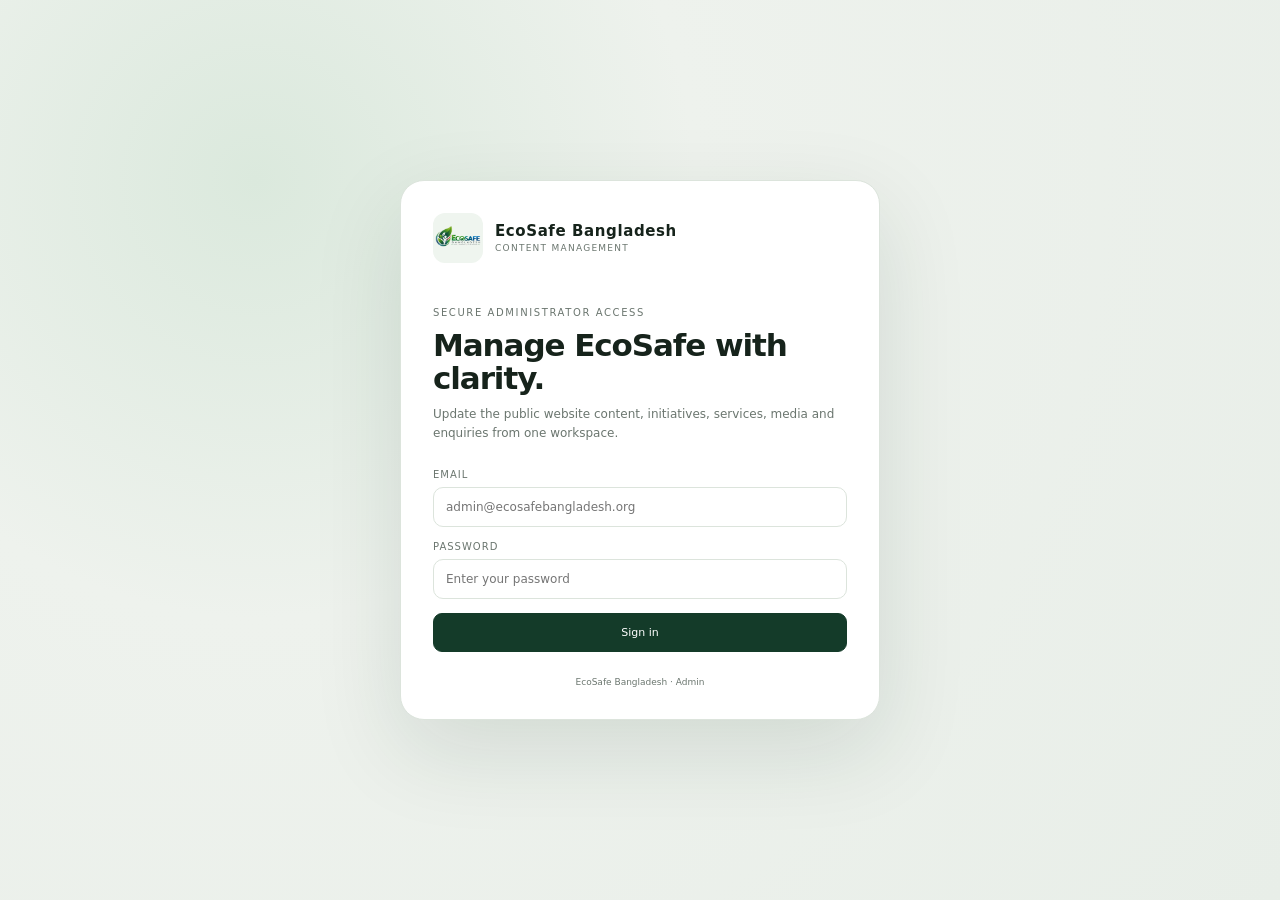
<file: admin/index.html>
<!doctype html>
<html lang="en">
<head>
<meta charset="utf-8"><meta name="viewport" content="width=device-width,initial-scale=1">
<title>EcoSafe Bangladesh · Admin Panel</title>
<link rel="stylesheet" href="styles.css">
<script src="../js/supabase-config.js"></script>
</head>
<body>
<div id="app"><main class="login-page" style="min-height:100vh;display:grid;place-items:center;background:#f4f6f3"><div style="text-align:center"><img src="ecosafe-logo.png" alt="EcoSafe Bangladesh" style="width:96px;max-width:30vw;height:auto;object-fit:contain"><p style="margin:18px 0 0;font:600 13px/1.4 system-ui,sans-serif;letter-spacing:.12em;text-transform:uppercase;color:#31533f">Loading admin panel…</p></div></main></div>
<div id="modal-root"></div>
<div id="toast-root"></div>
<script>
window.__ecoSafeAdminFailed = function(message){
  var app=document.getElementById('app');
  if(!app) return;
  app.innerHTML='<main class="login-page" style="min-height:100vh;display:grid;place-items:center;background:#f4f6f3;padding:24px"><div style="width:min(520px,100%);background:#fff;padding:34px;border:1px solid #dfe6df;border-radius:18px;box-shadow:0 16px 50px rgba(24,45,32,.08)"><img src="ecosafe-logo.png" alt="EcoSafe Bangladesh" style="width:86px;height:auto;object-fit:contain"><p style="margin:22px 0 8px;font:700 18px/1.3 system-ui,sans-serif;color:#183326">Admin panel could not start.</p><p style="margin:0;color:#66756c;font:14px/1.6 system-ui,sans-serif;word-break:break-word">'+String(message||'Unknown startup error')+'</p><p style="margin:18px 0 0;color:#8a968f;font:12px/1.5 system-ui,sans-serif">Open browser Console (F12 → Console) if you need the exact error.</p></div></main>';
};
window.addEventListener('error',function(e){ if(e && e.error) window.__ecoSafeAdminFailed(e.error.message||String(e.error)); });
window.addEventListener('unhandledrejection',function(e){ window.__ecoSafeAdminFailed(e.reason && (e.reason.message||String(e.reason)) || 'Unhandled startup error'); });
</script>
<script type="module" src="app.js?v=4"></script>
</body>
</html>
</file>
<file: admin/styles.css>
:root{--bg:#eef2ed;--paper:#f8faf7;--panel:#fff;--ink:#16231b;--muted:#6b766f;--line:#dce4dc;--deep:#143b29;--deep-2:#1d5137;--accent:#4f8b63;--soft:#dceadd;--danger:#b34e43;--shadow:0 18px 55px rgba(18,42,29,.08);--radius:16px}*{box-sizing:border-box}html,body{margin:0;min-height:100%;font-family:Inter,ui-sans-serif,system-ui,-apple-system,BlinkMacSystemFont,"Segoe UI",sans-serif;color:var(--ink);background:var(--bg)}button,input,textarea,select{font:inherit}button{cursor:pointer}.app-shell{min-height:100vh;display:flex}.sidebar{width:270px;flex:0 0 270px;background:var(--deep);color:#f4f8f4;position:sticky;top:0;height:100vh;padding:22px 16px;display:flex;flex-direction:column;z-index:20}.brand-row{display:flex;align-items:center;gap:11px;padding:4px 7px 22px;border-bottom:1px solid rgba(255,255,255,.11)}.brand-mark{width:48px;height:48px;background:#f4f8f4;border-radius:12px;display:grid;place-items:center;overflow:hidden}.brand-mark img{width:43px;height:43px;object-fit:contain}.brand-copy{display:flex;flex-direction:column}.brand-copy strong{font-size:14px;letter-spacing:.14em}.brand-copy span{font-size:9px;color:#b9c9bd;letter-spacing:.15em;margin-top:3px}.sidebar-label,.eyebrow{font-size:10px;text-transform:uppercase;letter-spacing:.16em;color:var(--muted)}.sidebar-label{color:#91ab9a;margin:25px 10px 10px}.nav{display:flex;flex-direction:column;gap:4px}.nav-item{border:0;background:transparent;color:#cbd7cf;text-align:left;display:flex;align-items:center;gap:10px;padding:11px 12px;border-radius:10px;font-size:12px;width:100%;transition:.18s}.nav-item:hover{background:rgba(255,255,255,.06);color:#fff}.nav-item.active{background:#eff5ef;color:var(--deep)}.nav-icon{width:18px;text-align:center}.nav-count{margin-left:auto;background:rgba(255,255,255,.1);border-radius:20px;padding:2px 7px;font-size:10px}.nav-item.active .nav-count{background:var(--soft)}.sidebar-bottom{margin-top:auto}.profile-mini{display:flex;align-items:center;gap:9px;padding:15px 8px;border-top:1px solid rgba(255,255,255,.1);margin-top:16px}.profile-mini strong,.profile-mini span{display:block}.profile-mini strong{font-size:11px}.profile-mini span{font-size:9px;color:#9fb0a4;margin-top:2px}.avatar,.top-avatar{border-radius:50%;display:grid;place-items:center;font-size:10px;font-weight:700}.avatar{width:31px;height:31px;background:#dceadd;color:var(--deep)}.logout{border:0;background:rgba(255,255,255,.05);color:#d9e3dc;width:100%;padding:10px;border-radius:9px;text-align:left;font-size:11px}.logout:hover{background:rgba(255,255,255,.09)}.main{min-width:0;flex:1}.topbar{height:70px;background:rgba(248,250,247,.92);border-bottom:1px solid var(--line);display:flex;align-items:center;justify-content:space-between;padding:0 30px;position:sticky;top:0;z-index:10;backdrop-filter:blur(14px)}.breadcrumb{display:flex;gap:9px;align-items:center;font-size:12px;color:var(--muted)}.breadcrumb strong{color:var(--ink)}.top-actions{display:flex;gap:10px;align-items:center}.site-preview{border:1px solid var(--line);background:#fff;padding:9px 12px;border-radius:9px;color:var(--ink);font-size:11px}.top-avatar{width:32px;height:32px;background:var(--deep);color:#fff}.content{padding:34px 34px 60px;max-width:1500px;margin:0 auto}.view-head{display:flex;justify-content:space-between;gap:20px;align-items:flex-end;margin-bottom:25px}.view-head h1{font-size:32px;line-height:1.05;margin:7px 0 8px;letter-spacing:-.03em}.view-head p{margin:0;color:var(--muted);max-width:680px;font-size:13px;line-height:1.6}.grid{display:grid;gap:16px}.grid.two{grid-template-columns:repeat(2,minmax(0,1fr))}.stats-grid{display:grid;grid-template-columns:repeat(4,minmax(0,1fr));gap:14px;margin-bottom:18px}.stat,.panel,.editor-card,.content-card,.project-admin-card,.media-card,.table-panel{background:var(--panel);border:1px solid var(--line);border-radius:var(--radius);box-shadow:var(--shadow)}.stat{padding:19px}.stat span,.stat strong{display:block}.stat span{font-size:10px;text-transform:uppercase;letter-spacing:.1em;color:var(--muted)}.stat strong{font-size:28px;margin-top:9px}.panel{padding:18px;margin-bottom:16px}.panel-head{display:flex;justify-content:space-between;align-items:center;margin-bottom:13px}.panel-title{font-size:14px;font-weight:700}.panel-meta{font-size:10px;color:var(--muted)}.status-list{display:flex;flex-direction:column}.status-list div,.list-row,.social-row{display:flex;justify-content:space-between;gap:15px;align-items:center;padding:12px 0;border-bottom:1px solid var(--line)}.status-list div:last-child,.list-row:last-child,.social-row:last-child{border-bottom:0}.status-list span,.list-row small{color:var(--muted);font-size:11px}.status-list b{font-size:11px;color:var(--accent)}.quick-actions{display:grid;grid-template-columns:1fr 1fr;gap:10px}.quick{border:1px solid var(--line);background:var(--paper);padding:15px;border-radius:12px;text-align:left;font-size:11px}.quick:hover{border-color:#aac3b0;background:var(--soft)}.editor-stack{display:flex;flex-direction:column;gap:12px}.editor-card,.content-card{padding:19px;display:flex;justify-content:space-between;align-items:center;gap:20px}.editor-card h2,.content-card h3{font-size:17px;margin:7px 0}.editor-card p,.content-card p{font-size:12px;line-height:1.55;color:var(--muted);margin:0;max-width:800px}.btn{border:1px solid var(--line);background:#fff;color:var(--ink);border-radius:9px;padding:10px 14px;font-size:11px}.btn:hover{border-color:#aebfb1}.btn.primary{background:var(--deep);border-color:var(--deep);color:#fff}.btn.primary:hover{background:var(--deep-2)}.btn.danger{background:var(--danger);border-color:var(--danger);color:#fff}.btn.small{padding:8px 11px;font-size:10px;white-space:nowrap}.btn.wide{width:100%;padding:12px}.toolbar{display:flex;gap:10px;margin-bottom:14px}.toolbar input,.toolbar select{background:#fff;border:1px solid var(--line);padding:10px 12px;border-radius:9px;outline:0;font-size:12px}.toolbar input{flex:1}.table-panel{overflow:hidden}.table-wrap{overflow:auto}.table{width:100%;border-collapse:collapse;min-width:720px}.table th,.table td{padding:13px 15px;text-align:left;border-bottom:1px solid var(--line);font-size:11px;vertical-align:top}.table th{font-size:9px;text-transform:uppercase;letter-spacing:.12em;color:var(--muted);background:var(--paper)}.table td small{color:var(--muted)}.row-actions{display:flex;gap:7px;align-items:center}.row-action{border:0;background:transparent;color:var(--deep-2);font-size:10px;padding:5px}.danger-text{color:var(--danger)}.project-admin-grid{display:grid;grid-template-columns:repeat(2,minmax(0,1fr));gap:14px}.project-admin-card{overflow:hidden;display:grid;grid-template-columns:160px 1fr}.project-admin-card>img{width:160px;height:100%;min-height:190px;object-fit:cover;background:var(--soft)}.project-admin-copy{padding:16px}.project-admin-copy h3{margin:6px 0 8px;font-size:17px}.project-admin-copy p{font-size:11px;line-height:1.55;color:var(--muted);min-height:50px}.project-admin-copy small{color:var(--muted);display:block;margin-bottom:12px}.media-grid{display:grid;grid-template-columns:repeat(4,minmax(0,1fr));gap:14px}.media-card{overflow:hidden}.media-card>img{display:block;width:100%;height:190px;object-fit:cover;background:var(--soft)}.media-card>div{padding:12px}.media-card strong,.media-card small{display:block}.media-card strong{font-size:11px;white-space:nowrap;overflow:hidden;text-overflow:ellipsis}.media-card small{font-size:9px;color:var(--muted);margin-top:4px}.social-row strong,.social-row a{display:block}.social-row a{font-size:10px;color:var(--muted);margin-top:3px;word-break:break-all}.form-grid{display:grid;grid-template-columns:repeat(2,minmax(0,1fr));gap:14px}.field{display:flex;flex-direction:column;gap:6px}.field>span{font-size:10px;text-transform:uppercase;letter-spacing:.09em;color:var(--muted)}.field input,.field textarea,.field select{width:100%;border:1px solid var(--line);background:#fbfcfa;border-radius:9px;padding:11px 12px;outline:0;color:var(--ink);font-size:12px}.field input:focus,.field textarea:focus,.field select:focus{border-color:#8caf98;box-shadow:0 0 0 3px rgba(79,139,99,.1)}.field textarea{resize:vertical;line-height:1.55}.form-grid .field:last-child,.form-grid .btn{grid-column:1/-1}.field-help{font-size:10px;color:var(--muted);line-height:1.5}.status{display:inline-flex;padding:4px 8px;border-radius:20px;background:var(--soft);font-size:9px}.status.new{background:#f4e9c9}.status.archived{background:#ececec}.settings-block{display:flex;flex-direction:column;gap:18px}.settings-block strong{display:block;margin-top:5px}.empty{padding:35px;text-align:center;color:var(--muted);font-size:12px}.toast{position:fixed;right:22px;bottom:22px;z-index:100;padding:12px 15px;background:var(--deep);color:#fff;border-radius:10px;box-shadow:var(--shadow);font-size:11px}.toast.error{background:var(--danger)}.modal-backdrop{position:fixed;inset:0;background:rgba(13,26,18,.45);backdrop-filter:blur(5px);display:grid;place-items:center;padding:20px;z-index:100}.modal{background:#fff;border-radius:18px;width:min(560px,100%);max-height:90vh;overflow:auto;box-shadow:0 30px 90px rgba(0,0,0,.2)}.modal-wide{width:min(820px,100%)}.modal-head{display:flex;justify-content:space-between;gap:20px;padding:20px 22px;border-bottom:1px solid var(--line)}.modal-head h2{margin:6px 0 0;font-size:19px}.modal-body{padding:22px}.modal-body>p{font-size:12px;line-height:1.65;color:var(--muted)}.modal-foot{padding:15px 22px;border-top:1px solid var(--line);display:flex;justify-content:flex-end;gap:8px}.icon-btn{border:0;background:transparent;color:inherit;font-size:18px;padding:5px}.danger-label{color:var(--danger)}.login-page{min-height:100vh;display:grid;place-items:center;padding:25px;background:radial-gradient(circle at 20% 20%,#dbe9dd 0,#eef2ed 35%,#e8eee8 100%)}.login-card{width:min(480px,100%);background:#fff;border:1px solid var(--line);border-radius:24px;box-shadow:0 30px 90px rgba(17,46,30,.12);padding:32px}.login-brand{display:flex;align-items:center;gap:12px}.login-brand img{width:50px;height:50px;object-fit:contain;background:#eff5ef;border-radius:12px}.login-brand strong,.login-brand span{display:block}.login-brand strong{font-size:15px;letter-spacing:.04em}.login-brand span{font-size:9px;color:var(--muted);letter-spacing:.14em;margin-top:3px}.login-copy{margin:38px 0 25px}.login-copy h1{font-size:31px;line-height:1.08;letter-spacing:-.035em;margin:9px 0}.login-copy p{font-size:12px;line-height:1.65;color:var(--muted);margin:0}.login-form{display:flex;flex-direction:column;gap:14px}.login-form label{font-size:10px;text-transform:uppercase;letter-spacing:.1em;color:var(--muted);display:flex;flex-direction:column;gap:7px}.login-form input{border:1px solid var(--line);border-radius:10px;padding:12px;font-size:12px;outline:0}.form-error{background:#fff1ef;color:var(--danger);padding:10px;border-radius:8px;font-size:11px}.login-foot{margin-top:25px;color:var(--muted);font-size:9px;text-align:center}@media(max-width:1100px){.sidebar{width:230px;flex-basis:230px}.stats-grid{grid-template-columns:repeat(2,1fr)}.media-grid{grid-template-columns:repeat(3,1fr)}}@media(max-width:850px){.sidebar{position:fixed;left:-280px;transition:.2s}.sidebar.open{left:0}.sidebar-overlay{position:fixed;inset:0;background:rgba(0,0,0,.25);display:none;z-index:15}.sidebar.open+.sidebar-overlay{display:block}.mobile-menu{display:block}.topbar{padding:0 16px}.content{padding:24px 16px 50px}.grid.two,.project-admin-grid{grid-template-columns:1fr}.media-grid{grid-template-columns:repeat(2,1fr)}}@media(min-width:851px){.mobile-menu,.mobile-close{display:none}}@media(max-width:560px){.stats-grid{grid-template-columns:1fr 1fr}.form-grid{grid-template-columns:1fr}.form-grid .field,.form-grid .btn{grid-column:1}.media-grid{grid-template-columns:1fr}.project-admin-card{grid-template-columns:1fr}.project-admin-card>img{width:100%;height:180px;min-height:0}.view-head{align-items:flex-start;flex-direction:column}.view-head h1{font-size:26px}.editor-card,.content-card{align-items:flex-start;flex-direction:column}.modal{max-height:94vh}.quick-actions{grid-template-columns:1fr}}
</file>
